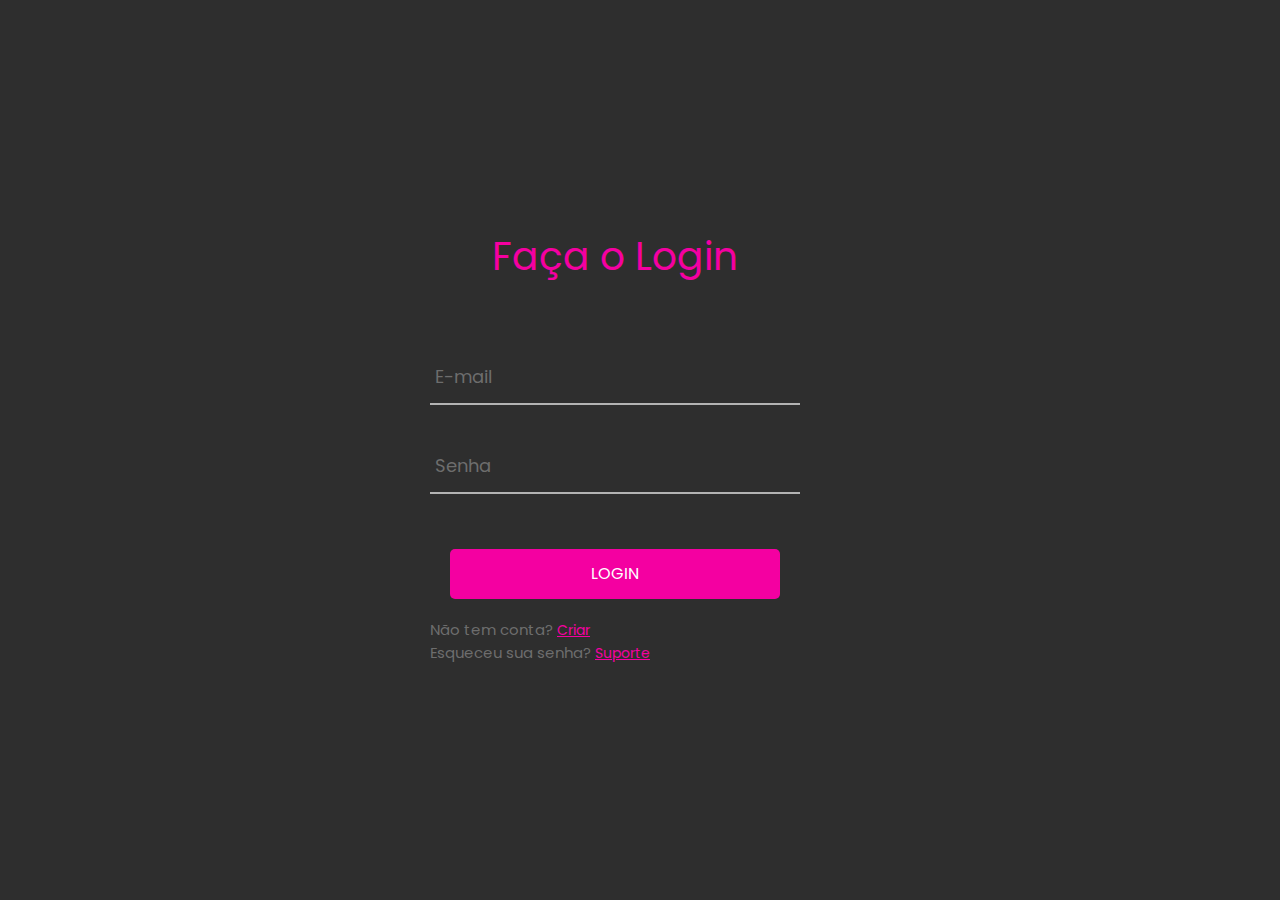
<file: index.html>
<!DOCTYPE html>
<html lang="pt-BR">
<head>
    <meta charset="UTF-8">
    <meta http-equiv="X-UA-Compatible" content="IE=edge">
    <meta name="viewport" content="width=device-width, initial-scale=1.0">
    <title>Login</title>

    <link rel="stylesheet" href="./css/reset.css">
    <link rel="stylesheet" href="./css/style.css"/>

</head>
<body>
    <div class="container">
        <div class="container-login">
            <div class="wrap-login">
                <form class="login-form" action="home.html">
                    <span class="login-form-title">
                        Faça o Login
                    </span>

                    <div class="wrap-input margin-top-35 margin-bottom-35">
                        <input class="input-form" type="email" name="email" autocomplete="off" />
                        <span class="focus-input-form" data-placeholder="E-mail"></span>
                    </div>

                    <div class="wrap-input margin-bottom-35">
                        <input class="input-form" type="password" name="password" />
                        <span class="focus-input-form" data-placeholder="Senha"></span>
                    </div>

                    <div class="container-login-form-btn">
                        <button type="submit" class="login-form-btn">Login</button>                        
                    </div>

                    <ul>
                        <li>
                            <span class="text1">Não tem conta?</span>
                            <a href="cadastro.html" target="_blank">Criar</a>
                        </li>
                        <li>
                            <span class="text1">Esqueceu sua senha?</span>
                            <a href="https://www.linkedin.com/in/carolinepaier/" target="_blank">Suporte</a>
                        </li>
                    </ul>
                </form>
            
            </div>
        </div>
    </div>

    <script>
        let inputs = document.getElementsByClassName('input-form');
		for (let input of inputs) {
			input.addEventListener("blur", function() {
				if(input.value.trim() != ""){
					input.classList.add("has-val");
				} else {
					input.classList.remove("has-val");
				}
			});
		}
    </script>
    
</body>
</html>
</file>
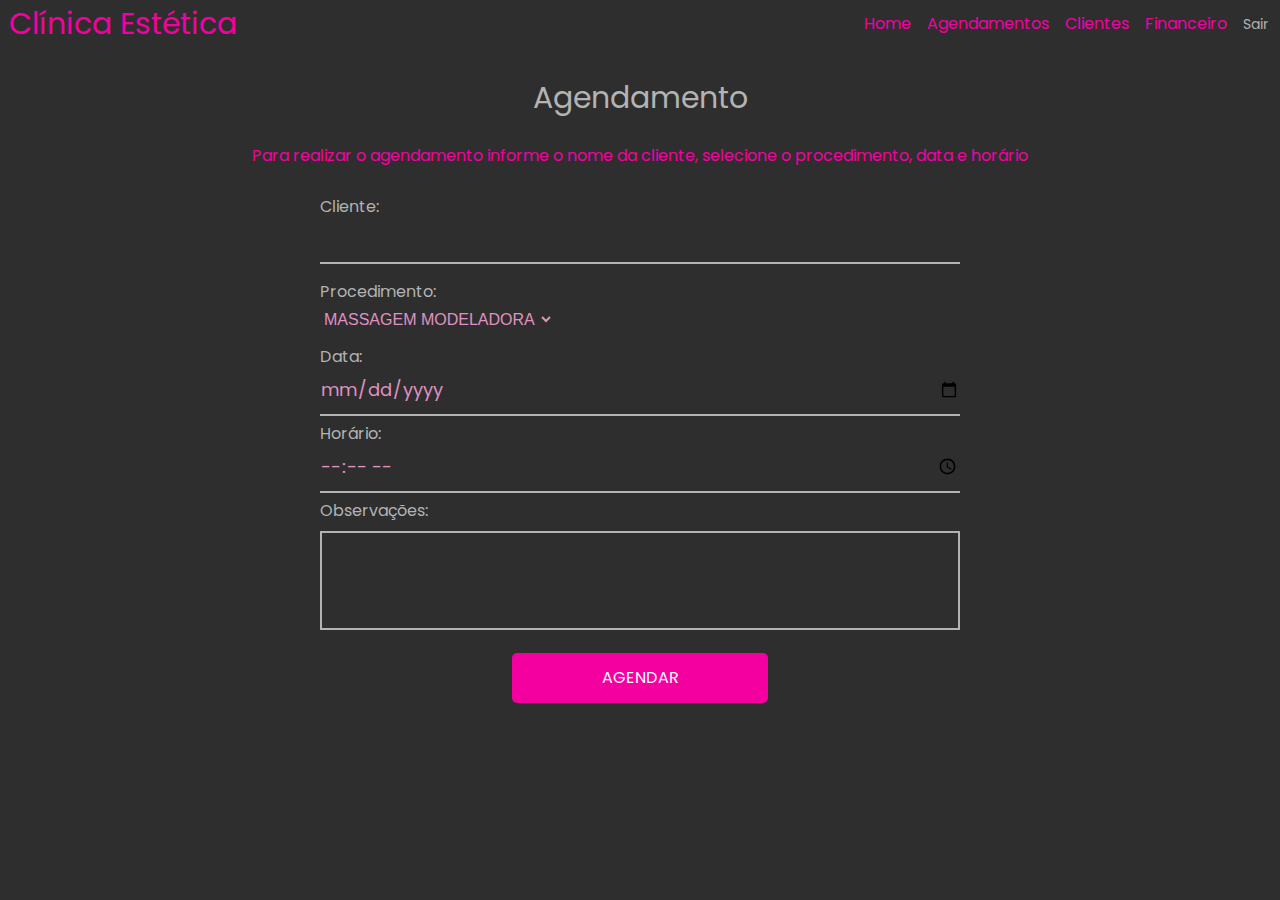
<file: agendamento.html>
<!DOCTYPE html>
<html lang="pt-BR">
<head>
    <meta charset="UTF-8">
    <meta http-equiv="X-UA-Compatible" content="IE=edge">
    <meta name="viewport" content="width=device-width, initial-scale=1.0">
    <title>Agendamento de Procedimentos</title>

    <link rel="stylesheet" href="./css/reset.css">
    <link rel="stylesheet" href="./css/agendamento.css" />
    
</head>

<body>
    <header>  
        <div class="container">
        <h2 class="logo">Clínica Estética</h2>
          <nav>
            <a href="home.html" class="menu">Home</a>
            <a href="agendamento.html" class="menu">Agendamentos</a>
            <a href="clientes.html" class="menu">Clientes</a>
            <a href="financeiro.html" class="menu">Financeiro</a>
            <a href="index.html" class="sair">Sair</a>
          </nav>
        </div>
      </header>

      <div>
          <h1 class="titulo">Agendamento</h1>
        <p class="orientacao">Para realizar o agendamento informe o nome da cliente, selecione o procedimento, data e horário</p>

        <main class="formulario">
          <form>
            <div class="wrap-input">
              <label>Cliente:</label>
              <input type="text" class="input" required>
            </div>
  
            <fieldset class="procedimento">
              <legend>Procedimento:</legend>
              <div class="select">
              <select class="select">
                <option>Massagem Modeladora</option>
                <option>Drenagem Linfática</option>
                <option>Massagem Relaxante</option>
                <option>Limpeza de Pele</option>
                <option>Pelling</option>
                <option>Microagulhamento</option>
                <option>Maquiagem</option>
                <option>Design de Sobrancelha</option>
                <option>Lash Design</option>
              </select>
            </div>
            </fieldset>
            
            <div class="wrap-input">
              <label>Data:</label>
              <input type="date" class="input" required>
            </div>

            <div class="wrap-input">
              <label>Horário:</label>
              <input type="time" class="input" min="09:00" max="20:00" required>
            </div>
            
            <label for="observacao">Observações:</label>
                <textarea style="resize: none" cols="60" rows="5" id="observacao"></textarea>  
              </div>

              <div class="agendar-btn">
                <button type="submit" class="agendar" onclick="agendado()">Agendar</button>                        
            </div>
  
          </form>

        </main>
                
      </div>

      <!--<script>
        function agendado(){
           alert("Procedimento Agendado com Sucesso!");
        }
    </script>-->

</body>
</html>
</file>
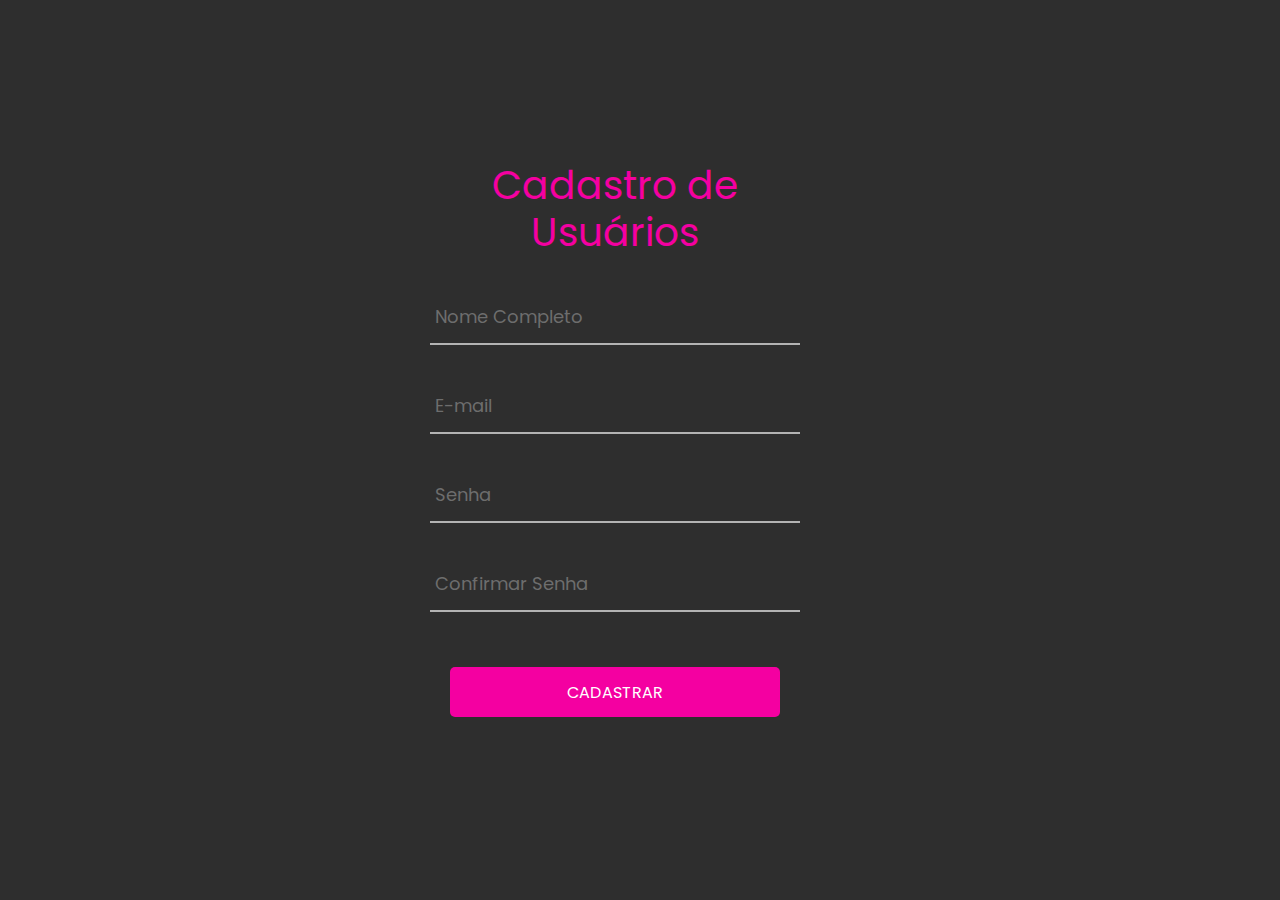
<file: cadastro.html>
<!DOCTYPE html>
<html lang="pt-BR">
<head>
    <meta charset="UTF-8">
    <meta http-equiv="X-UA-Compatible" content="IE=edge">
    <meta name="viewport" content="width=device-width, initial-scale=1.0">
    <title>Cadastro de Usuários</title>

    <link rel="stylesheet" href="./css/reset.css">
    <link rel="stylesheet" href="./css/cadastro.css" />
    
</head>
<body>
    <div class="container">
        <div class="container-login">
            <div class="wrap-login">
                <form class="login-form" action="index.html">
                    <span class="cadastro">
                        Cadastro de Usuários
                    </span>

                    <div class="wrap-input margin-top-35 margin-bottom-35">
                        <input class="input-form" type="text" name="nome" autocomplete="off" />
                        <span class="focus-input-form" data-placeholder="Nome Completo"></span>
                    </div>

                    <div class="wrap-input margin-bottom-35">
                        <input class="input-form" type="email" name="email" autocomplete="off" />
                        <span class="focus-input-form" data-placeholder="E-mail"></span>
                    </div>

                    <div class="wrap-input margin-bottom-35">
                        <input class="input-form" type="password" name="password" />
                        <span class="focus-input-form" data-placeholder="Senha"></span>
                    </div>

                    <div class="wrap-input margin-bottom-35">
                        <input class="input-form" type="password" name="password" />
                        <span class="focus-input-form" data-placeholder="Confirmar Senha"></span>
                    </div>

                    <div class="container-login-form-btn">
                        <button type="submit" class="cadastrar-btn">Cadastrar</button>                        
                    </div>

                </form>
            
            </div>
        </div>
    </div>

    <script>
        let inputs = document.getElementsByClassName('input-form');
		for (let input of inputs) {
			input.addEventListener("blur", function() {
				if(input.value.trim() != ""){
					input.classList.add("has-val");
				} else {
					input.classList.remove("has-val");
				}
			});
		}
    </script>

</body>
</html>
</file>
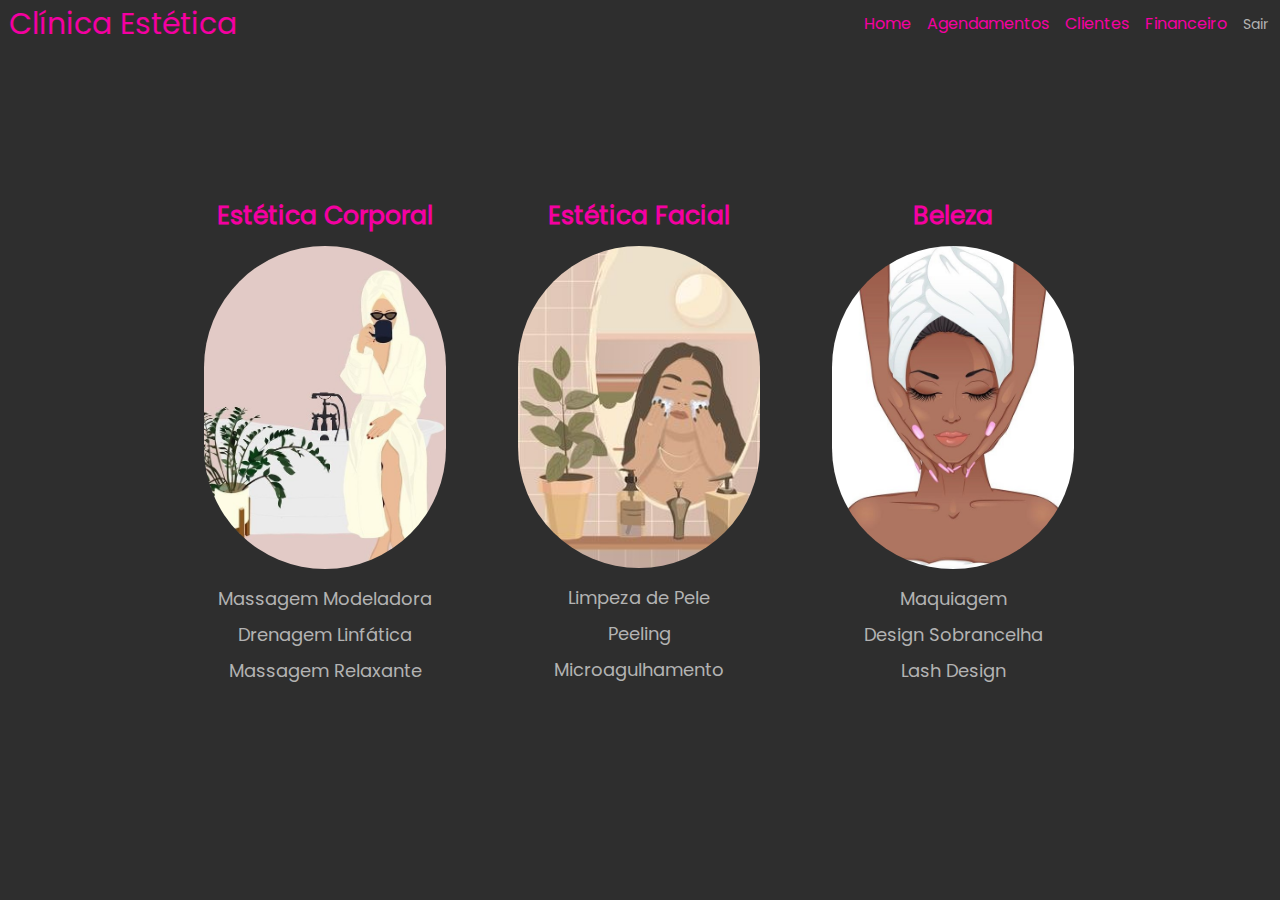
<file: home.html>
<!DOCTYPE html>
<html lang="pt-BR">
<head>
    <meta charset="UTF-8">
    <meta http-equiv="X-UA-Compatible" content="IE=edge">
    <meta name="viewport" content="width=device-width, initial-scale=1.0">
    <title>Home</title>

    <link rel="stylesheet" href="./css/reset.css">
    <link rel="stylesheet" href="./css/home.css" />

</head>
<body>
    <header>  
        <div class="container">
        <h2 class="logo">Clínica Estética</h2>
          <nav>
            <a href="home.html" class="menu">Home</a>
            <a href="agendamento.html" class="menu">Agendamentos</a>
            <a href="clientes.html" class="menu">Clientes</a>
            <a href="financeiro.html" class="menu">Financeiro</a>
            <a href="index.html" class="sair">Sair</a>
          </nav>
        </div>
      </header>

      <main>
        <ul class="produtos">
            <li>
                <h2>Estética Corporal</h2>
                <img src="./img/procedimento1.jpg" class="img">
                <p class="produto-descricao">Massagem Modeladora</p>
                <p class="produto-descricao">Drenagem Linfática</p>
                <p class="produto-descricao">Massagem Relaxante</p>
                
            </li>
            <li>
                <h2>Estética Facial</h2>
                <img src="./img/procedimento2.jpg">
                <p class="produto-descricao">Limpeza de Pele</p>
                <p class="produto-descricao">Peeling</p>
                <p class="produto-descricao">Microagulhamento</p>
                
            </li>
            <li>
                <h2>Beleza</h2>
                <img src="./img/procedimento3.jpg">
                <p class="produto-descricao">Maquiagem</p>
                <p class="produto-descricao">Design Sobrancelha</p>
                <p class="produto-descricao">Lash Design</p>
                
            </li>
        </ul>
    </main>
</body>
</html>
</file>
<file: css/style.css>
:root {
    --main-color: #b3b3b3;
    --link-color: #f400a1;
    --text1: #6d6d6d;
    --highligth-text: #f400a1;
    --input-text: #e091c2;
    --branco: #ffffff;
    --line-input: #b3b3b3;
    --fundo: #2e2e2e;
}

@font-face {
    font-family: Poppins-Regular;
    src: url('../fonts/Poppins/Poppins-Regular.ttf')
}

* {
    margin: 0;
    padding: 0;
    box-sizing: border-box;
}

body, html {
    background-color: var(--fundo);
    height: 100%;
    font-family: Poppins-Regular, sans-serif;
}

ul, li {
    margin: 0;
    list-style-type: none;
}

input, button {
	outline: none !important;
	border: none;
}

button:hover {
	cursor: pointer;
}

.text1 {
    font-family: Poppins-Regular;
    font-size: 15px;
    color: var(--text1);
    line-height: 1.5;
  }

  .margin-bottom-35 {
    margin-bottom: 35px;
  }
  
  .margin-top-8 {
    margin-top: 8px;
  }
  
  .margin-left-50 {
    margin-left: 50px;
  }

  .container {
    width: 100%;
    margin: 0 auto;
  }
  
  .container-login {
    width: 100%;  
    min-height: 100vh;
    display: flex;
    flex-wrap: wrap;
    justify-content: center;
    align-items: center;
    padding: 15px;
  }
  
  .wrap-login {
    width: 370px;
    margin-right: 50px;
  }

  .login-form {
    width: 100%;
  }
  
  .login-form-title {
    display: block;
    font-family: Poppins-Regular;
    font-size: 39px;
    color: var(--link-color);
    line-height: 1.2;
    text-align: center;
    margin-bottom: 70px;
  }

  .wrap-input {
    width: 100%;
    position: relative;
    border-bottom: 2px solid var(--line-input);
  }
  
  .input-form {
    font-family: Poppins-Regular;
    font-size: 18px;
    color: var(--input-text);
    line-height: 1.2;
    display: block;
    width: 100%;
    height: 52px;
    background: transparent;
    padding: 0 5px;
  }
  
  .focus-input-form {
    position: absolute;
    display: block;
    width: 100%;
    height: 100%;
    top: 0;
    left: 0;
    pointer-events: none;
  }
  
  .focus-input-form::before {
    content: "";
    display: block;
    position: absolute;
    bottom: -2px;
    left: 0;
    width: 0;
    height: 2px;
    transition: all 0.4s;
    background: var(--main-color);
  }
  
  .focus-input-form::after {
    font-family: Poppins-Regular;
    font-size: 18px;
    color: var(--text1);
    line-height: 1.2;
    content: attr(data-placeholder);
    display: block;
    width: 100%;
    position: absolute;
    top: 15px;
    left: 0px;
    padding-left: 5px;
    transition: all 0.4s;
  }
  
  .input-form:focus + .focus-input-form::after {
    top: -20px;
    font-size: 15px;
  }
  
  .input-form:focus + .focus-input-form::before {
    width: 100%;
  }
  
  .has-val.input-form + .focus-input-form::after {
    top: -20px;
    font-size: 15px;
  }
  
  .has-val.input-form + .focus-input-form::before {
    width: 100%;
  }

  .container-login-form-btn {
    width: 100%;
    display: flex;
    justify-content: center;
  }
  
  .login-form-btn {
    font-family: Poppins-Regular;
    font-size: 16px;
    color: var(--branco);
    line-height: 1.2;
    text-transform: uppercase;
    display: flex;
    justify-content: center;
    align-items: center;
    margin: 20px;
    padding: 0 20px;
    width: 100%;
    height: 50px;
    background-color: var(--highligth-text);
    border-radius: 5px;
    transition: all 0.4s;
  }
  
  .login-form-btn:hover  {
    background-color: var(--main-color);
  }

  a {
	font-family: Poppins-Regular;
	font-size: 14px;
	line-height: 1.7;
	color: var(--link-color);
	margin: 0px;
	transition: all 0.4s;
}

a:focus {
	outline: none !important;
}

a:hover {
	text-decoration: none;
  color: var(--highligth-text);
}

.login-utils {
    margin-top: 20px;
  }
  
  .login-utils li {
    position: relative;
  }
</file>
<file: css/agendamento.css>
:root {
    --main-color: #b3b3b3;
    --link-color: #f400a1;
    --text1: #6d6d6d;
    --highligth-text: #f400a1;
    --input-text: #e091c2;
    --branco: #ffffff;
    --line-input: #b3b3b3;
    --fundo: #2e2e2e;
}

@font-face {
    font-family: Poppins-Regular;
    src: url('../fonts/Poppins/Poppins-Regular.ttf')
}

* {
    margin: 0;
    padding: 0;
    box-sizing: border-box;
}

body, html {
    background-color: var(--fundo);
    height: 100%;
    font-family: Poppins-Regular, sans-serif;
}

.container{
  display:flex;
  flex-direction: row;
  align-items: center;
  justify-content: space-between;  
}

.logo {
  margin: 1vh;
  color: var(--link-color);
  font-family: Poppins-Regular, sans-serif;
  font-size: 30px;
}

.menu {
  text-decoration: none;
  color: var(--link-color);
  margin-right: 12px;
}
.menu:hover {
  color: var(--main-color);
}

.sair {
  text-decoration: none;
  color: var(--main-color);
  margin-right: 12px;
  font-size: 14px;
}

.titulo {
  margin: 35px;
  text-align: center;
  font-size: 30px;
  color: var(--main-color);
}

.wrap-input {
  width: 100%;
  border-bottom: 2px solid var(--line-input);
  margin-bottom: 10px;
}

.select {
  background: transparent;
  color: var(--input-text);
  width: 100%;
  border: 2px;
  font-size: 16px;
}

input {
  font-family: Poppins-Regular;
  font-size: 18px;
  color: var(--input-text);
  display: block;
  width: 100%;
  background: transparent;
  margin-bottom: 10px;
  border: none;
}

.focus-input-form {
  position: absolute;
  display: block;
  width: 100%;
  height: 100%;
  top: 0;
  left: 0;
  pointer-events: none;
}

textarea {
  width: 100%;
  background: transparent;
  color: var(--input-text);
  font-size: 16px;
  border: 2px solid var(--line-input);
}

.input {
  margin-top: 10px;
}

textarea:focus, input:focus, select:focus {
  box-shadow: 0 0 0 0;
  outline: 0;
}

.orientacao {
  text-align: center;
  color: var(--link-color);
}

.formulario {
  margin-top: 35px;
}

.procedimento {
  margin-top: 10px;
  margin-bottom: 10px;
  display: inline-block;
}

select {
  margin-top: 10px;
  margin-bottom: 10px;
  cursor: pointer;
  text-transform: uppercase;
}

textarea {
  margin-top: 12px;
}

form {
  position: relative;
  width: 50%;
  right: 25%;
  left: 25%;
  color: var(--main-color);
}

.agendar-btn {
  width: 100%;
  display: flex;
  justify-content: center;
}

.agendar {
  font-family: Poppins-Regular;
  font-size: 16px;
  color: var(--branco);
  line-height: 1.2;
  text-transform: uppercase;
  display: flex;
  justify-content: center;
  align-items: center;
  margin: 20px;
  padding: 0 20px;
  width: 20%;
  height: 50px;
  border: none;
  background-color: var(--highligth-text);
  border-radius: 5px;
  transition: all 0.4s;
  cursor: pointer;
}

.agendar:hover  {
  background-color: var(--main-color);
}
</file>
<file: css/cadastro.css>
:root {
    --main-color: #b3b3b3;
    --link-color: #f400a1;
    --text1: #6d6d6d;
    --highligth-text: #f400a1;
    --input-text: #e091c2;
    --branco: #ffffff;
    --line-input: #b3b3b3;
    --fundo: #2e2e2e;
}

@font-face {
    font-family: Poppins-Regular;
    src: url('../fonts/Poppins/Poppins-Regular.ttf')
}

* {
    margin: 0;
    padding: 0;
    box-sizing: border-box;
}

body, html {
    background-color: var(--fundo);
    height: 100%;
    font-family: Poppins-Regular, sans-serif;
}

ul, li {
    margin: 0;
    list-style-type: none;
}

input, button {
	outline: none !important;
	border: none;
}

button:hover {
	cursor: pointer;
}

.text1 {
    font-family: Poppins-Regular;
    font-size: 15px;
    color: var(--text1);
    line-height: 1.5;
  }

  .margin-bottom-35 {
    margin-bottom: 35px;
  }
  
  .margin-top-35 {
    margin-top: 35px;
  }
  
  .margin-bottom-8 {
    margin-bottom: 8px;
  }
  
  .margin-left-50 {
    margin-left: 50px;
  }

  .container {
    width: 100%;
    margin: 0 auto;
  }
  
  .container-login {
    width: 100%;  
    min-height: 100vh;
    display: flex;
    flex-wrap: wrap;
    justify-content: center;
    align-items: center;
    padding: 15px;
  }
  
  .wrap-login {
    width: 370px;
    margin-right: 50px;
  }

  .login-form {
    width: 100%;
  }
  
  .cadastro {
    display: block;
    font-family: Poppins-Regular;
    font-size: 39px;
    color: var(--link-color);
    line-height: 1.2;
    text-align: center;
  }

  .wrap-input {
    width: 100%;
    position: relative;
    border-bottom: 2px solid var(--line-input);
  }
  
  .input-form {
    font-family: Poppins-Regular;
    font-size: 18px;
    color: var(--input-text);
    line-height: 1.2;
    display: block;
    width: 100%;
    height: 52px;
    background: transparent;
    padding: 0 5px;
  }
  
  .focus-input-form {
    position: absolute;
    display: block;
    width: 100%;
    height: 100%;
    top: 0;
    left: 0;
    pointer-events: none;
  }
  
  .focus-input-form::before {
    content: "";
    display: block;
    position: absolute;
    bottom: -2px;
    left: 0;
    width: 0;
    height: 2px;
    transition: all 0.4s;
    background: var(--main-color);
  }
  
  .focus-input-form::after {
    font-family: Poppins-Regular;
    font-size: 18px;
    color: var(--text1);
    line-height: 1.2;
    content: attr(data-placeholder);
    display: block;
    width: 100%;
    position: absolute;
    top: 15px;
    left: 0px;
    padding-left: 5px;
    transition: all 0.4s;
  }
  
  .input-form:focus + .focus-input-form::after {
    top: -20px;
    font-size: 15px;
  }
  
  .input-form:focus + .focus-input-form::before {
    width: 100%;
  }
  
  .has-val.input-form + .focus-input-form::after {
    top: -20px;
    font-size: 15px;
  }
  
  .has-val.input-form + .focus-input-form::before {
    width: 100%;
  }

  .container-login-form-btn {
    width: 100%;
    display: flex;
    justify-content: center;
  }
  
  .cadastrar-btn {
    font-family: Poppins-Regular;
    font-size: 16px;
    color: var(--branco);
    line-height: 1.2;
    text-transform: uppercase;
    display: flex;
    justify-content: center;
    align-items: center;
    margin: 20px;
    padding: 0 20px;
    width: 100%;
    height: 50px;
    background-color: var(--highligth-text);
    border-radius: 5px;
    transition: all 0.4s;
  }
  
  .login-form-btn:hover  {
    background-color: var(--main-color);
  }

.login-utils {
    margin-top: 20px;
  }
  
  .login-utils li {
    position: relative;
  }
</file>
<file: css/home.css>
:root {
    --main-color: #b3b3b3;
    --link-color: #f400a1;
    --text1: #6d6d6d;
    --highligth-text: #f400a1;
    --input-text: #e091c2;
    --branco: #ffffff;
    --line-input: #b3b3b3;
    --fundo: #2e2e2e;
}

@font-face {
    font-family: Poppins-Regular;
    src: url('../fonts/Poppins/Poppins-Regular.ttf')
}

* {
    margin: 0;
    padding: 0;
    box-sizing: border-box;
}

body, html {
    background-color: var(--fundo);
    height: 100%;
    font-family: Poppins-Regular, sans-serif;
}

.container{
    display:flex;
    flex-direction: row;
    align-items: center;
    justify-content: space-between;  
 }

 .logo {
    margin: 1vh;
    color: var(--link-color);
    font-family: Poppins-Regular, sans-serif;
    font-size: 30px;
  }

  .menu {
    text-decoration: none;
    color: var(--link-color);
    margin-right: 12px;
  }
  .menu:hover {
    color: var(--main-color);
  }

  .sair {
    text-decoration: none;
    color: var(--main-color);
    margin-right: 12px;
    font-size: 14px;
  }

  .produtos {
    width: 940px;
    margin: 0 auto;
    padding: 50px 0;
}

.produtos li {
    display: inline-block;
    text-align: center;
    width: 30%;
    vertical-align: top;
    margin: 0 1.5%;
    margin-top: 8%;
    padding: 30px 20px;
    box-sizing: border-box;
}

.produtos h2 {
    font-size: 25px;
    font-weight: bold;
    margin-bottom: 2vh;
    color: var(--link-color);
}

.produto-descricao {
    font-size: 18px;
    margin-top: 2vh;
    color: var(--main-color);
}

img {
    width: 100%;
    border-radius: 200px;
}
</file>
